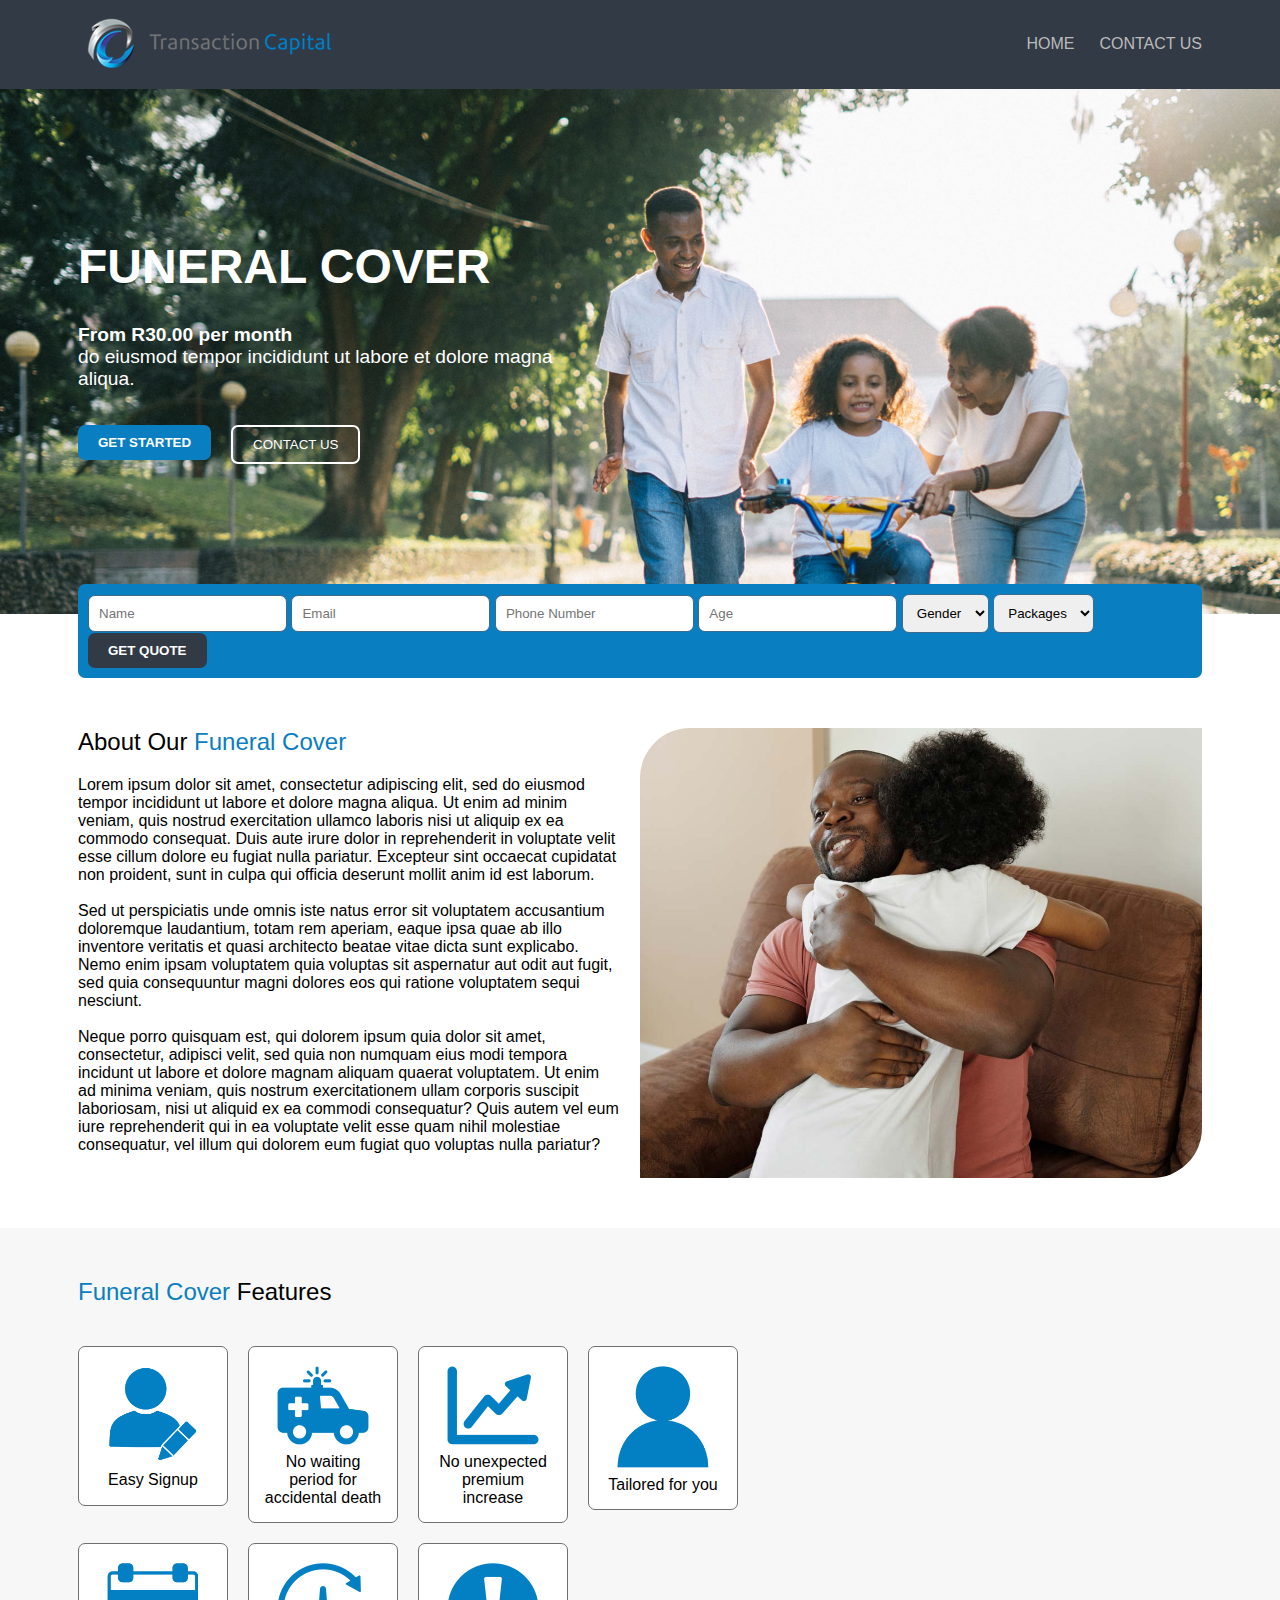
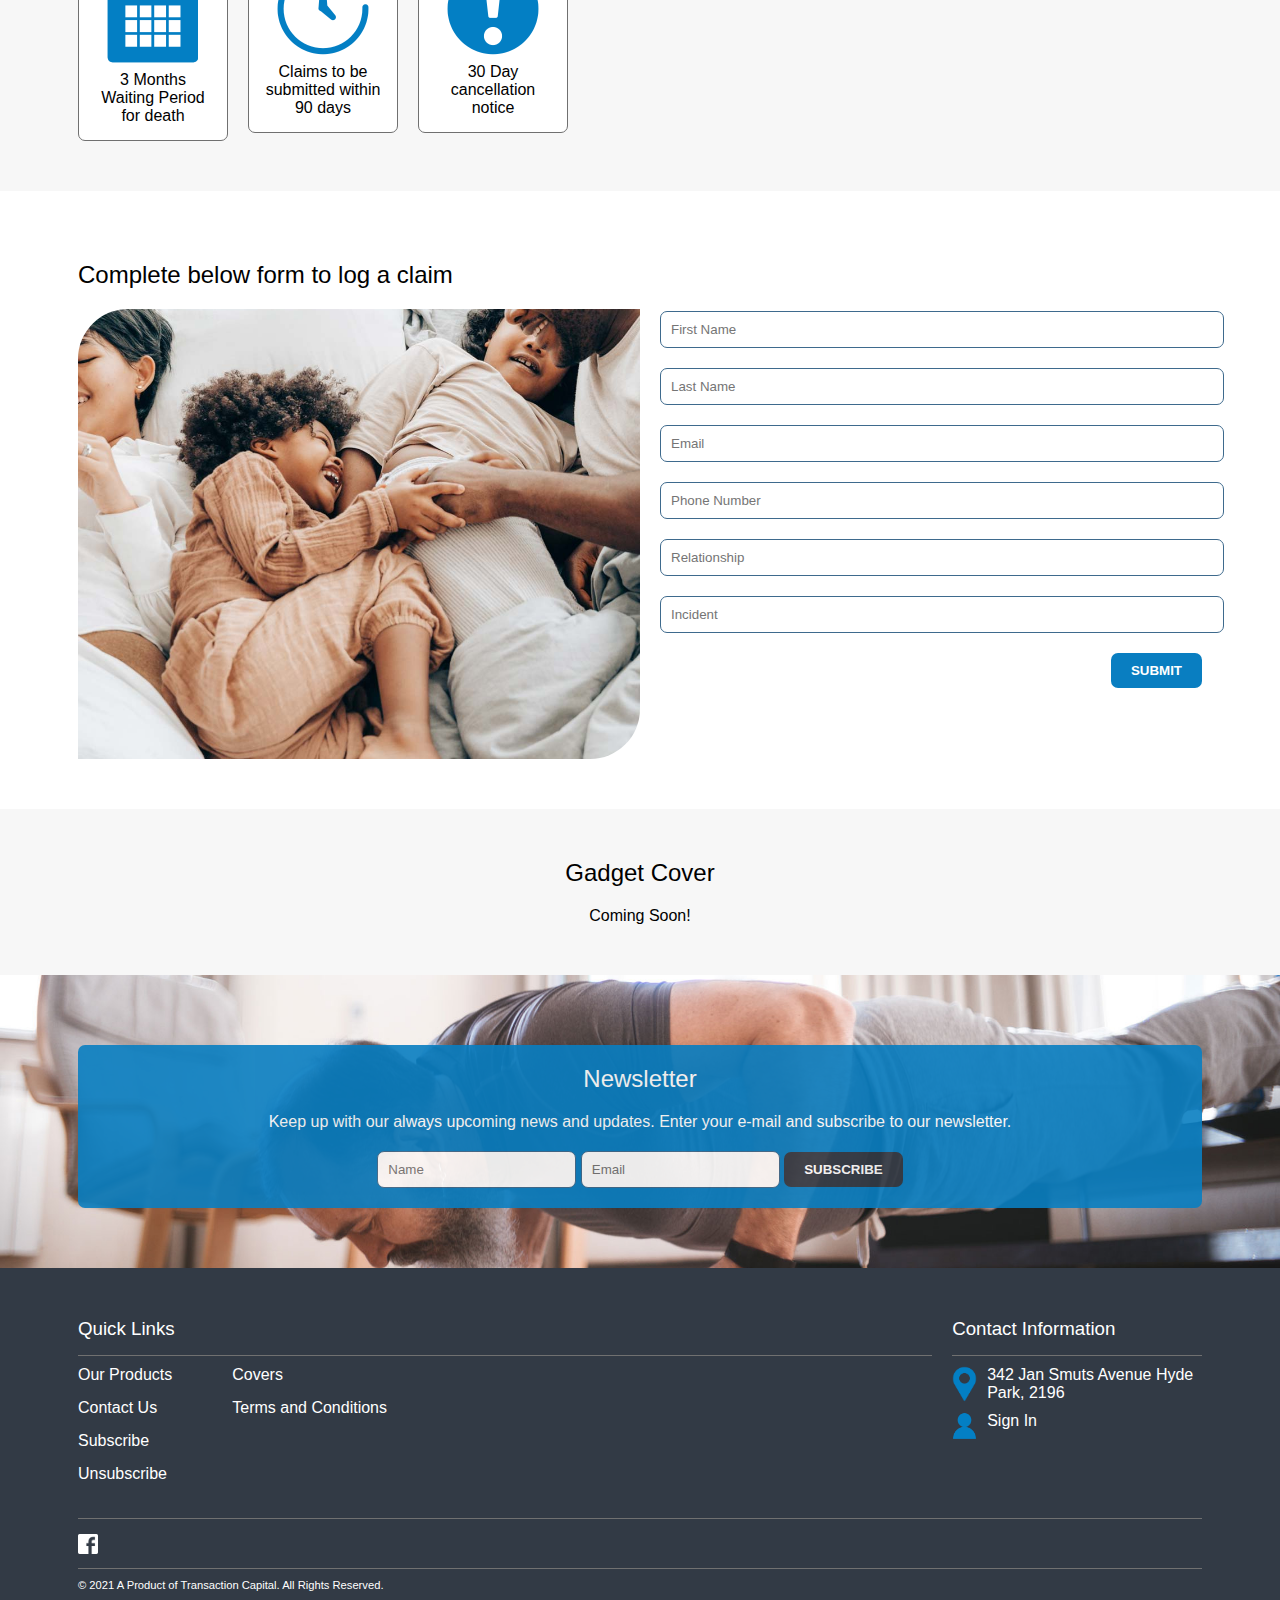
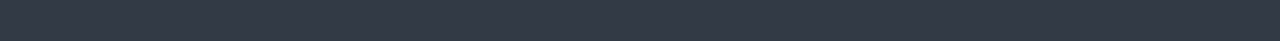
<file: index.html>
<!doctype html>
<html lang="en">
<head>
  <meta charset="utf-8">
  <title>Funeral Cover - Landing Page</title>
  <meta name="description" content="Transaction Capital Test">
  <meta name="author" content="Klaas">
  <link rel="shortcut icon" href="logo-header.png">
  <meta name="viewport" content="width=device-width, initial-scale=1.0">
  <link href="https://fonts.googleapis.com/icon?family=Material+Icons" rel="stylesheet">
  <link rel="stylesheet" href="css/main.css">
  <link rel="stylesheet" href="css/media-queries.css">
</head>
<body class="page-home">
  <div id="fb-root"></div>
  <script async defer crossorigin="anonymous" src="https://connect.facebook.net/en_US/sdk.js#xfbml=1&version=v10.0&appId=363070130810629&autoLogAppEvents=1" nonce="FBzxTXbW"></script>
  <div id="container">
    <header class="full-width-header">
      <div class="boxed-width-container">
        <div class="logo-container">
          <a href="#"><img src="logo.png" alt="Transaction Capital Logo"></a>
        </div><!-- logo container -->
        <div id="main-menu">
          <nav class="main-menu">
            <ul class="menu-list">
              <li class="menu-item"><a href="#">Home</a></li>
              <li class="menu-item"><a href="contact.html">Contact Us</a></li>
            </ul>
          </nav>
        </div><!-- end main menu -->
        <div class="header-mobile">
          <button class="ham">
            <span class="menuIcon material-icons">
              menu
            </span>
            <span class="xIcon material-icons">
              close
            </span>
          </button>
          <ul class="menu">
            <li><a class="menuLink" href="#">Home</a></li>
            <li><a class="menuLink" href="contact.html">Contact</a></li>
          </ul>
        </div><!-- end mobile header -->
      </div>
    </header><!-- end header -->
    <section class="full-width-container slider-section">
      <div class="boxed-width-container">
        <div class="slider-content-container">
          <h1 class="page-title">Funeral Cover</h1>
          <p><strong>From R30.00 per month</strong><br />
            do eiusmod tempor incididunt ut labore et dolore magna
  aliqua.</p>
          <ul class="button-items">
            <li class="button-item"><a href="#get-quote"><button class="default-button">Get Started</button></a><li>
            <li class="button-item"><a href="contact.html"><button class="border-button">Contact Us</button></a></li>
          </ul>
        </div><!-- end content container -->
      </div>
    </section><!-- slider section -->
    <section class="full-width-container get-quote-form-section">
      <div class="boxed-width-container get-quote-form-container">
        <div class="get-quote-form-controller">
          <form action ="mailto:ramo.molapisi@gmail.com" method="post" enctype="text/plain">
            <input type="text" name="name" placeholder="Name" id="get-qoute-name" class="input-field">
            <input type="text" name="mail" placeholder="Email" id="get-qoute-email" class="input-field">
            <input type="tel" name="phone" placeholder="Phone Number" id="get-qoute-phone" class="input-field">
            <input type="number" name="age" placeholder="Age" id="get-qoute-age" class="input-field">
            <select name="gender" id="get-quote-gender" class="input-field">
              <option value="gender" selected>Gender</option>
              <option value="female">Female</option>
              <option value="male">Male</option>
            </select>
            <select name="packages" id="get-quote-packages" class="input-field">
              <option value="packages" selected>Packages</option>
              <option value="10000">R10 000</option>
              <option value="20000">R20 000</option>
              <option value="30000">R30 000</option>
              <option value="40000">R40 000</option>
              <option value="50000">R50 000</option>
            </select>
            <input type="submit" value="Get Quote" class="darkgrey-button">
          </form>
        </div>
      </div>
    </section>
    <section class="full-width-container about-section" id="get-quote">
      <div class="boxed-width-container about-container">
        <div class="about-content">
          <h2 class="subtitle">About Our <span style="color: #097EC1;">Funeral Cover</span></h2>
          <p>Lorem ipsum dolor sit amet, consectetur adipiscing elit, sed do eiusmod
tempor incididunt ut labore et dolore magna aliqua. Ut enim ad minim
veniam, quis nostrud exercitation ullamco laboris nisi ut aliquip ex ea
commodo consequat. Duis aute irure dolor in reprehenderit in voluptate
velit esse cillum dolore eu fugiat nulla pariatur. Excepteur sint occaecat
cupidatat non proident, sunt in culpa qui officia deserunt mollit anim
id est laborum.
<br><br>
Sed ut perspiciatis unde omnis iste natus error sit voluptatem accusantium
doloremque laudantium, totam rem aperiam, eaque ipsa quae ab illo
inventore veritatis et quasi architecto beatae vitae dicta sunt explicabo.
Nemo enim ipsam voluptatem quia voluptas sit aspernatur aut odit aut
fugit, sed quia consequuntur magni dolores eos qui ratione voluptatem
sequi nesciunt.
<br><br>
Neque porro quisquam est, qui dolorem ipsum quia dolor sit amet,
consectetur, adipisci velit, sed quia non numquam eius modi tempora
incidunt ut labore et dolore magnam aliquam quaerat voluptatem. Ut enim
ad minima veniam, quis nostrum exercitationem ullam corporis suscipit
laboriosam, nisi ut aliquid ex ea commodi consequatur? Quis autem vel eum
iure reprehenderit qui in ea voluptate velit esse quam nihil molestiae
consequatur, vel illum qui dolorem eum fugiat quo voluptas nulla pariatur?</p>
        </div><!-- end about-content -->
        <div class="image-container">
          <div class="curly-radius-image"></div>
        </div><!-- end image container -->
      </div>
    </section><!-- end about section -->
    <section class="full-width-container features-section">
      <div class="boxed-width-container features-controller">
        <h2 class="subtitle"><span style="color: #097EC1;">Funeral Cover</span> Features</h2>
        <div class="features-container">
          <ul class="feature-list">
            <li class="feature-item">
              <div class="image-box">
                <img src="icons/icon-easy-signup.png" alt="Signup">
                <p>Easy Signup</p>
              </div><!-- end image-box -->
            </li><!-- end feature-item -->
            <li class="feature-item">
              <div class="image-box">
                <img src="icons/icon-ambulance.png" alt="Ambulance">
                <p>No waiting period for accidental death</p>
              </div><!-- end image-box -->
            </li><!-- end feature-item -->
            <li class="feature-item">
              <div class="image-box">
                <img src="icons/icon-graph.png" alt="Graph">
                <p>No unexpected premium increase</p>
              </div><!-- end image-box -->
            </li><!-- end feature-item -->
            <li class="feature-item">
              <div class="image-box">
                <img src="icons/icon-profile.png" alt="Profile">
                <p>Tailored for you</p>
              </div><!-- end image-box -->
            </li><!-- end feature-item -->
          </ul>
          <ul class="feature-list">
            <li class="feature-item">
              <div class="image-box">
                <img src="icons/icon-calendar.png" alt="Calendar">
                <p>3 Months Waiting Period for death</p>
              </div><!-- end image-box -->
            </li><!-- end feature-item -->
            <li class="feature-item">
              <div class="image-box">
                <img src="icons/icon-duration.png" alt="Duration Time">
                <p>Claims to be submitted within 90 days</p>
              </div><!-- end image-box -->
            </li><!-- end feature-item -->
            <li class="feature-item">
              <div class="image-box">
                <img src="icons/icon-exclamation.png" alt="Exclamation Mark">
                <p>30 Day cancellation notice</p>
              </div><!-- end image-box -->
            </li><!-- end feature-item -->
          </ul>
        </div><!-- end feature container -->
      </div>
    </section><!-- end features section -->
    <section class="full-width-container claims-section">
      <div class="boxed-width-container claims-container">
        <div class="image-container">
          <h2 class="subtitle">Complete below form to log a claim</h2>
          <div class="curly-radius-image02"></div>
        </div><!-- end image container -->
        <div class="claims-form">
          <form action ="mailto:ramo.molapisi@gmail.com" method="post" enctype="text/plain" class="claims-controller">
            <div class="2col-fields">
              <input type="text" name="first-name" placeholder="First Name" id="claims-first-name" class="input-field claims-input">
              <input type="text" name="last-name" placeholder="Last Name" id="claims-last-name" class="input-field claims-input">
            </div>
            <div class="2col-fields">
              <input type="text" name="mail" placeholder="Email" id="claims-email" class="input-field claims-input">
              <input type="tel" name="phone" placeholder="Phone Number" id="get-qoute-phone" class="input-field claims-input">
            </div>
            <div class="2col-fields">
              <input type="text" name="relationship" placeholder="Relationship" id="claims-relationship" class="input-field claims-input">
              <input type="text" name="incident" placeholder="Incident" id="claims-incident" class="input-field claims-input">
           </div>
            <input type="submit" value="Submit" class="default-button" style="float: right;">
          </form>
        </div><!-- end claims form -->
      </div>
    </section><!-- end claims section -->
    <section class="full-width-container gadgets-section">
      <div class="boxed-width-container">
        <div class="gadgets-container">
          <h2 class="subtitle">Gadget Cover</h2>
          <p>Coming Soon!</p>
        </div><!-- end gadgets container -->
      </div>
    </section><!-- end gadgets-section -->
    <section class="full-width-container newsletter-section">
      <div class="boxed-width-container newsletter-controller">
        <div class="newsletter-container">
          <h2 class="subtitle">Newsletter</h2>
          <p>Keep up with our always upcoming news and updates. Enter your e-mail and subscribe to our newsletter.</p>
          <div class="newsletter-form">
            <form action ="mailto:ramo.molapisi@gmail.com" method="post" enctype="text/plain">
              <input type="text" name="name" placeholder="Name" id="get-qoute-name" class="input-field">
              <input type="text" name="mail" placeholder="Email" id="get-qoute-email" class="input-field">
              <input type="submit" value="Subscribe" class="darkgrey-button">
            </form>
          </div><!-- end newsletter form -->
        </div><!-- end newsletter container -->
      </div>
    </section><!-- end newsletter-section -->
    <footer class="full-width-footer">
      <div class="boxed-width-container footer-columns">
        <div class="quick-links-container">
          <div class="footer-heading">
            <h3>Quick Links</h3>
          </div><!-- end footer-heading -->
          <div class="footer-menu-lists">
            <ul class="footer-menu-list">
              <li class="footer-menu-item">Our Products</li>
              <li class="footer-menu-item">Contact Us</li>
              <li class="footer-menu-item">Subscribe</li>
              <li class="footer-menu-item">Unsubscribe</li>
            </ul>
            <ul class="footer-menu-list">
              <li class="footer-menu-item">Covers</li>
              <li class="footer-menu-item">Terms and Conditions</li>
            </ul>
          </div><!-- end footer menu lists -->
        </div><!-- end quick links -->
        <div class="contact-info">
          <div class="footer-heading">
            <h3>Contact Information</h3>
          </div><!-- end footer heading -->
          <div class="footer-contact-menu">
            <ul>
              <li><img src="icons/icon-location.png" alt="location icon">342 Jan Smuts Avenue Hyde Park, 2196
</li>
              <li><img src="icons/icon-profile.png" alt="profile icon"> Sign In</li>
            </ul>
          </div><!-- end footer-contact menu -->
        </div><!-- end contact-info -->
      </div>
    </footer><!-- end footer -->
    <section class="full-width-container social-section">
      <div class="boxed-width-container social-controller">
        <div class="social-container">
          <ul class="social-links">
            <li><img src="icons/facebook-logo-png.png" alt="facebook icon"></li>
            <li>
              <div class="fb-like" data-href="https://www.facebook.com/transactioncapital" data-width="" data-layout="standard" data-action="like" data-size="small" data-share="true"></div>
            </li>
        </ul>
        </div><!-- end social-container -->
      </div>
    </section><!-- end social section -->
    <section class="full-width-container copyright-section">
      <div class="boxed-width-container">
        <div class="copyright-container">
          <p>©  2021  A Product of Transaction Capital. All Rights Reserved.</p>
        </div>
      </div>
    </section><!-- end copyright section -->
  </div><!-- end container -->
  <script src="js/scripts.js"></script>
</body>
</html>
</file>
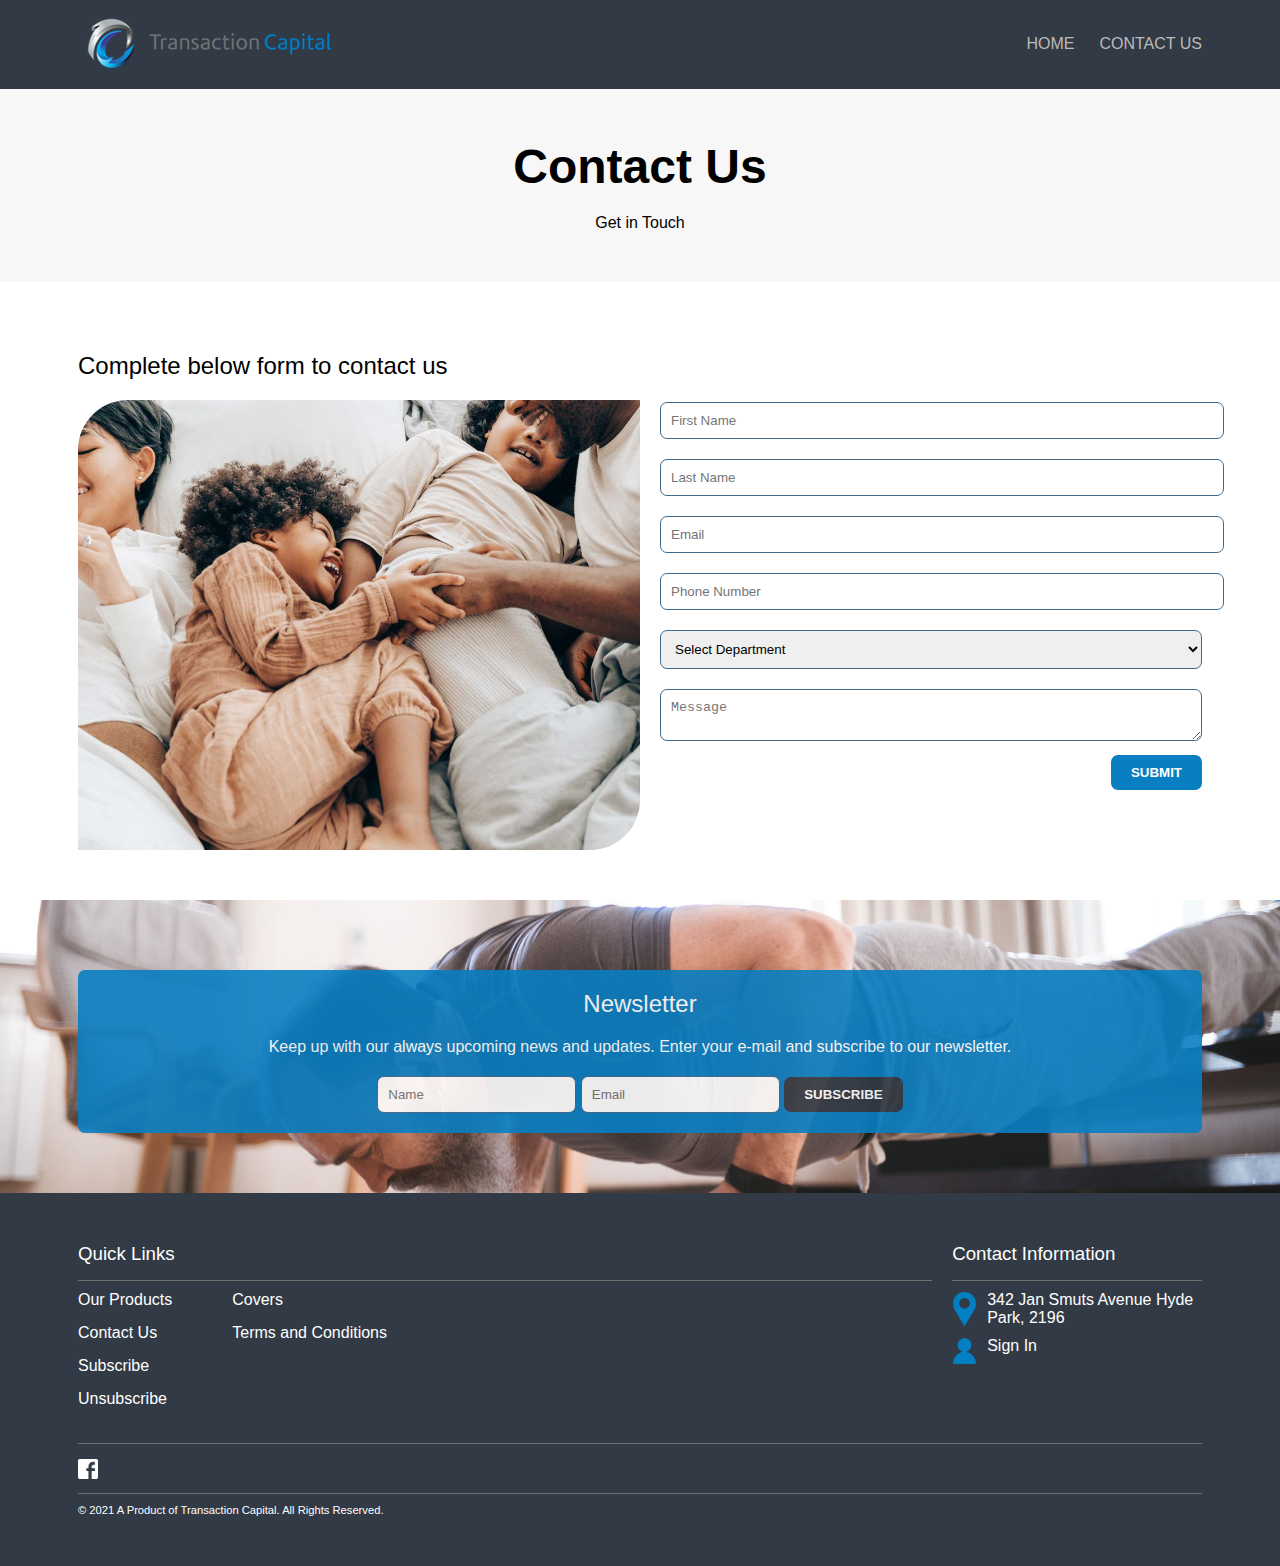
<file: contact.html>
<!doctype html>
<html lang="en">
<head>
  <meta charset="utf-8">
  <title>Contact Us</title>
  <meta name="description" content="Transaction Capital Test">
  <meta name="author" content="Klaas">
  <link rel="shortcut icon" href="logo-header.png">
  <meta name="viewport" content="width=device-width, initial-scale=1.0">
  <link href="https://fonts.googleapis.com/icon?family=Material+Icons" rel="stylesheet">
  <link rel="stylesheet" href="css/main.css">
  <link rel="stylesheet" href="css/media-queries.css">
</head>
<body class="page-contact">
  <div id="fb-root"></div>
  <script async defer crossorigin="anonymous" src="https://connect.facebook.net/en_US/sdk.js#xfbml=1&version=v10.0&appId=363070130810629&autoLogAppEvents=1" nonce="FBzxTXbW"></script>
  <div id="container">
    <header class="full-width-header">
      <div class="boxed-width-container">
        <div class="logo-container">
          <a href="index.html"><img src="logo.png" alt="Transaction Capital Logo"></a>
        </div><!-- logo container -->
        <div id="main-menu">
          <nav class="main-menu">
            <ul class="menu-list">
              <li class="menu-item"><a href="index.html">Home</a></li>
              <li class="menu-item"><a href="contact.html">Contact Us</a></li>
            </ul>
          </nav>
        </div><!-- end main menu -->
        <div class="header-mobile">
          <button class="ham">
            <span class="menuIcon material-icons">
              menu
            </span>
            <span class="xIcon material-icons">
              close
            </span>
          </button>
          <ul class="menu">
            <li><a class="menuLink" href="index.html">Home</a></li>
            <li><a class="menuLink" href="contact.html">Contact</a></li>
          </ul>
        </div><!-- end mobile header -->
      </div>
    </header><!-- end header -->
    <section class="full-width-container gadgets-section">
      <div class="boxed-width-container">
        <div class="gadgets-container">
          <h1 class="subtitle">Contact Us</h1>
          <p>Get in Touch</p>
        </div><!-- end gadgets container -->
      </div>
    </section><!-- end gadgets-section -->
    <section class="full-width-container claims-section">
      <div class="boxed-width-container claims-container">
        <div class="image-container">
          <h2 class="subtitle">Complete below form to contact us</h2>
          <div class="curly-radius-image02"></div>
        </div><!-- end image container -->
        <div class="claims-form">
          <form action ="mailto:ramo.molapisi@gmail.com" method="post" enctype="text/plain" class="claims-controller">
            <div class="2col-fields">
              <input type="text" name="first-name" placeholder="First Name" id="claims-first-name" class="input-field claims-input">
              <input type="text" name="last-name" placeholder="Last Name" id="claims-last-name" class="input-field claims-input">
            </div>
            <div class="2col-fields">
              <input type="text" name="mail" placeholder="Email" id="claims-email" class="input-field claims-input">
              <input type="tel" name="phone" placeholder="Phone Number" id="get-qoute-phone" class="input-field claims-input">
            </div>
            <div class="2col-fields">
              <select name="contact-department" id="subject" class="input-field" style="width: 100%;">
                <option value="Select Department" selected>Select Department</option>
                <option value="Terms and Conditions">Terms and Conditions</option>
              </select>
              <textarea name="message" maxlength="3000" class="input-field" id="id_message" placeholder="Message" style="width: -webkit-fill-available; margin-top: 20px; margin-bottom: 10px;"></textarea>
           </div>
            <input type="submit" value="Submit" class="default-button" style="float: right;">
          </form>
        </div><!-- end claims form -->
      </div>
    </section><!-- end claims section -->
    <section class="full-width-container newsletter-section">
      <div class="boxed-width-container newsletter-controller">
        <div class="newsletter-container">
          <h2 class="subtitle">Newsletter</h2>
          <p>Keep up with our always upcoming news and updates. Enter your e-mail and subscribe to our newsletter.</p>
          <div class="newsletter-form">
            <form action ="mailto:ramo.molapisi@gmail.com" method="post" enctype="text/plain">
              <input type="text" name="name" placeholder="Name" id="get-qoute-name" class="input-field">
              <input type="text" name="mail" placeholder="Email" id="get-qoute-email" class="input-field">
              <input type="submit" value="Subscribe" class="darkgrey-button">
            </form>
          </div><!-- end newsletter form -->
        </div><!-- end newsletter container -->
      </div>
    </section><!-- end newsletter-section -->
    <footer class="full-width-footer">
      <div class="boxed-width-container footer-columns">
        <div class="quick-links-container">
          <div class="footer-heading">
            <h3>Quick Links</h3>
          </div><!-- end footer-heading -->
          <div class="footer-menu-lists">
            <ul class="footer-menu-list">
              <li class="footer-menu-item">Our Products</li>
              <li class="footer-menu-item">Contact Us</li>
              <li class="footer-menu-item">Subscribe</li>
              <li class="footer-menu-item">Unsubscribe</li>
            </ul>
            <ul class="footer-menu-list">
              <li class="footer-menu-item">Covers</li>
              <li class="footer-menu-item">Terms and Conditions</li>
            </ul>
          </div><!-- end footer menu lists -->
        </div><!-- end quick links -->
        <div class="contact-info">
          <div class="footer-heading">
            <h3>Contact Information</h3>
          </div><!-- end footer heading -->
          <div class="footer-contact-menu">
            <ul>
              <li><img src="icons/icon-location.png" alt="location icon">342 Jan Smuts Avenue Hyde Park, 2196
</li>
              <li><img src="icons/icon-profile.png" alt="profile icon"> Sign In</li>
            </ul>
          </div><!-- end footer-contact menu -->
        </div><!-- end contact-info -->
      </div>
    </footer><!-- end footer -->
    <section class="full-width-container social-section">
      <div class="boxed-width-container social-controller">
        <div class="social-container">
          <ul class="social-links">
            <li><img src="icons/facebook-logo-png.png" alt="facebook icon"></li>
            <li>
              <div class="fb-like" data-href="https://www.facebook.com/transactioncapital" data-width="" data-layout="standard" data-action="like" data-size="small" data-share="true"></div>
            </li>
        </ul>
        </div><!-- end social-container -->
      </div>
    </section><!-- end social section -->
    <section class="full-width-container copyright-section">
      <div class="boxed-width-container">
        <div class="copyright-container">
          <p>©  2021  A Product of Transaction Capital. All Rights Reserved.</p>
        </div>
      </div>
    </section><!-- end copyright section -->
  </div><!-- end container -->
  <script src="js/scripts.js"></script>
</body>
</html>
</file>
<file: css/main.css>
body, p, div, header, footer, ul, li, section, a {
  margin: 0;
  padding: 0;
  display: block;
  box-sizing: border-box;
}
h1 {
  padding: 0;
  margin: 0;
  font-family: "Arial";
  font-size: 3em;
}
h2 {
  padding: 0;
  margin: 0;
  font-family: "Arial";
  font-weight: normal;
}
h3 {
  padding: 0;
  margin: 0;
  font-family: "Arial";
  font-weight: normal;
}
a {
  text-decoration: none;
  color: #097EC1;
}
#container {
  width: 100%;
  height: auto;
  background: #ffffff;
  font-family: "Arial";
}
.full-width-header {
  width: 100%;
  background-color: #323A45;
  display: flex;
  padding-top: 10px;
  padding-bottom: 10px;
}
.full-width-footer {
  width: 100%;
  background-color: #323A45;
  display: flex;
  padding-top: 50px;
  padding-bottom: 20px;
}
.full-width-container {
  width: 100%;
  display: flex;
}
.boxed-width-container {
  width: 1124px;
  margin: 0 auto;
  display: inline-flex;
  justify-content:space-between;
}
.default-button {
  background-color: #097EC1;
  color: #ffffff;
  padding: 10px 20px;
  border: solid 2px #097EC1;
  border: none;
  text-transform: uppercase;
  font-weight: bold;
  border-radius: 7px;
  cursor: pointer;
}
.border-button {
  background-color: transparent;
  color: #ffffff;
  padding: 10px 20px;
  border: solid 2px #ffffff;
  text-transform: uppercase;
  font-weight: normal;
  border-radius: 7px;
  cursor: pointer;
}
.darkgrey-button {
  background-color: #323A45;
  color: #ffffff;
  padding: 10px 20px;
  border: none;
  text-transform: uppercase;
  font-weight: bold;
  border-radius: 7px;
  cursor: pointer;
}
.input-field {
  padding: 10px;
  border: solid 1px #3E6A8D;
  border-radius: 7px;
  flex-wrap: nowrap;
}
.menu-list {
  display: inline-flex;
  align-content: center;
  padding: 25px 0;
}
.menu-item {
  align-items: center;
  padding-left: 25px;
  text-transform: uppercase;
}
.menu-item > a {
  color: #bbbbbb;
}
.slider-section {
  background-image: url("../images/Slider.jpg");
  background-size: cover;
  background-position: center;
  background-repeat: no-repeat;
  padding: 150px 0;
}
.slider-content-container {
  width: 45%;
  display: block;
  justify-content: flex-start;
}
.page-title {
  text-transform: uppercase;
  margin-bottom: 30px;
  color: #ffffff;
}
.subtitle {
  width: 100%;
  margin-top: 20px;
  margin-bottom: 20px;
}
.slider-content-container > p {
  font-size: 1.2em;
  color: #ffffff;
  margin-bottom: 35px;
}
.button-items {
  display: flex;
  max-width: 100%;
  align-content: flex-start;
}
.button-item {
  padding-right: 20px;
}
.get-quote-form-section {
  margin-top: -30px;
}
.get-quote-form-container {
  background-color: #097EC1;
  padding: 10px 10px;
  border-radius: 7px;
}
.get-quote-form-controller {
  display: flex;
  max-width: 100%;
  align-content: center;
}
.about-container {
  display: flex;
  justify-content: space-between;
  padding: 30px 0 50px;
}
.about-content {
  max-width: 50%;
  padding-right: 20px;
}
.image-container {
  width: 50%;
  max-width: 50%;
  margin-top: 20px;
}
.curly-radius-image {
  border-top-left-radius: 50px;
  border-bottom-right-radius: 50px;
  padding-top: 450px;
  background-image: url("../images/father-daughter-image.jpg");
  background-size: cover;
  background-position: center;
  background-repeat: no-repeat;
}
.features-section {
  background-color: #f7f7f7;
  padding: 30px 0 50px;
}
.features-controller {
  display: block;
}
.features-section > div > h2 {
  display: block;
}
.features-container {
  width: 100%;
  display: block;
}
.feature-list {
  display: flex;
  max-width: 100%;
}
.feature-item {
  flex-wrap: wrap;
  margin-top: 20px;
  padding-right: 20px;
}
.feature-item > .image-box {
  width: 150px;
  padding: 15px;
  justify-content: center;
  background-color: #ffffff;
  border: solid 1px #707070;
  border-radius: 7px;
  min-height: 160px;
  text-align: center;
}
.feature-item > .image-box > img {
  text-align: center;
  width: 100px;
  height: auto;
}
.curly-radius-image02 {
  border-top-left-radius: 50px;
  border-bottom-right-radius: 50px;
  padding-top: 450px;
  background-image: url("../images/happy-family.jpg");
  background-size: cover;
  background-position: center;
  background-repeat: no-repeat;
}
.claims-section {
  display: flex;
  justify-content: space-between;
  padding: 30px 0 50px;
}
.claims-form {
  width: 50%;
  text-align: center;
  padding-left: 20px;
  padding-top: 90px;
}
.claims-input {
  width: 100%;
  margin-bottom: 20px;
}
.gadgets-section {
  background-color: #f7f7f7;
  padding: 30px 0 50px;
}
.gadgets-container {
  width: 100%;
  text-align: center;
}
.newsletter-section {
  background-image: url("../images/Slider02.jpg");
  background-size: cover;
  background-position: center;
  padding: 70px 0 60px;
}
.newsletter-container {
  background-color: #097EC1;
  opacity: 0.9;
  text-align: center;
  width: 100%;
  padding-bottom: 20px;
  border-radius: 7px;
}
.newsletter-container > h2,
.newsletter-container > p {
  color: #ffffff;
}
.newsletter-form {
  margin-top: 20px;
}
.quick-links-container {
  width: 100%;
  padding-right: 20px;
}
.footer-heading {
  border-bottom: solid 1px #707070;
  margin-bottom: 10px;
}
.footer-heading > h3 {
  color: #ffffff;
  margin-bottom: 15px;
}
.footer-menu-lists {
  display: flex;
}
.footer-menu-list {
  flex-wrap: wrap;
  padding-right: 60px;
}
.footer-menu-list > li {
  color: #ffffff;
  padding-bottom: 15px;
}
.footer-contact-menu > ul > li {
  color: #ffffff;
  width: 100%;
  display: flex;
  padding-bottom: 10px;
}
.footer-contact-menu > ul > li > img {
  width: 25px;
  float: left;
  padding-right: 10px;
}
.social-section {
  background-color: #323A45;
}
.social-container {
  width: 100%;
  padding: 15px 0 10px;
  border-top: solid 1px #707070;
  border-bottom: solid 1px #707070;
}
.social-links {
  display: flex;
}
.social-links > li {
  flex-wrap: wrap;
  margin-right: 20px;
  color: #ffffff !important;
}
.social-links > li > img {
  width: 20px;
}
.copyright-section {
  padding: 10px 0 50px;
  background-color: #323A45;
}
.copyright-container > p {
  color: #ffffff;
  font-size: 0.7em;
}
</file>
<file: css/media-queries.css>
/*Desktop*/
@media only screen and (min-width: 1123px ) {
  .header-mobile {
    display: none;
  }
}
/*Mobile*/
@media only screen and (max-width: 600px) {
  .full-width-container {
    padding-left: 10px !important;
    padding-right: 10px !important;
}
.input-field {
    width: -webkit-fill-available;
    margin-bottom: 10px;
}
  .logo-container > a > img {
    width: 180px;
  }
  .header-mobile {
    display: flex;
  }
  #main-menu {
    display: none;
  }
  .ham {
  position: absolute;
  z-index: 100;
  top: auto;
  right: 1rem;
  width: 3rem;
  height: 3rem;
  border: none;
  background: #323a45;
  cursor: pointer;
}
.material-icons {
    color: #097ec1;
}
.xIcon {
  display: none;
}

.menu {
  position: fixed;
  top: 0;
  left: 0;
  right: 0;
  bottom: 0;
  width: 100%;
  height: 100vh;
  background: #323a45;
  color: white;
  transform: translateY(-100%);
  transition: transform 0.2s;
  list-style: none;
  padding-top: 4rem;
  padding-left: 10px;
  padding-right: 10px;
}

.showMenu {
  transform: translateY(0);
}

li {
  padding: 1rem 0;
}

.menuLink {
  display: inline;
  font-size: 2rem;
  color: white;
  text-decoration: none;
}

.menuLink:hover {
  text-decoration: underline;
}
.slider-content-container {
    width: 100%;
}
.about-container {
    display: block;
    justify-content: space-between;
    padding: 30px 10px 50px;
}
.about-content {
    max-width: 100%;
}
.image-container {
    width: 100%;
    max-width: none;
}
.feature-list {
    display: block;
}
.feature-item {
    flex-wrap: unset;
    margin-top: 20px;
    padding-right: 20px;
    float: left;
}
.feature-item > .image-box {
    min-height: 200px;
}
.claims-container {
  display: block ;
}
.claims-form {
    width: 100%;
    padding-left: 0;
    padding-top: 25px;
}
.newsletter-container {
    padding-right: 10px;
    padding-left: 10px;
}
.footer-columns {
  display: block;
  padding-right: 10px;
  padding-left: 10px;
}
.contact-info {
  margin-top: 20px;
}
.social-controller {
  width: 100%;
  display: block;
}
.fb_iframe_widget_fluid {
  display: none !important;
}
}
/*Tablet*/
@media only screen and (min-width: 600px ) and (max-width: 1122px){
  .header-mobile {
    display: none;
  }
  .full-width-header,
  .full-width-container,
  .full-width-footer {
    padding-left: 20px;
    padding-right: 20px;
  }
  .newsletter-container {
    padding-right: 10px;
    padding-left: 10px;
  }
  .claims-input {
    width: -webkit-fill-available;
  }
  .input-field,
  input {
    width: -webkit-fill-available;
    margin-top: 10px;
}
}
</file>
